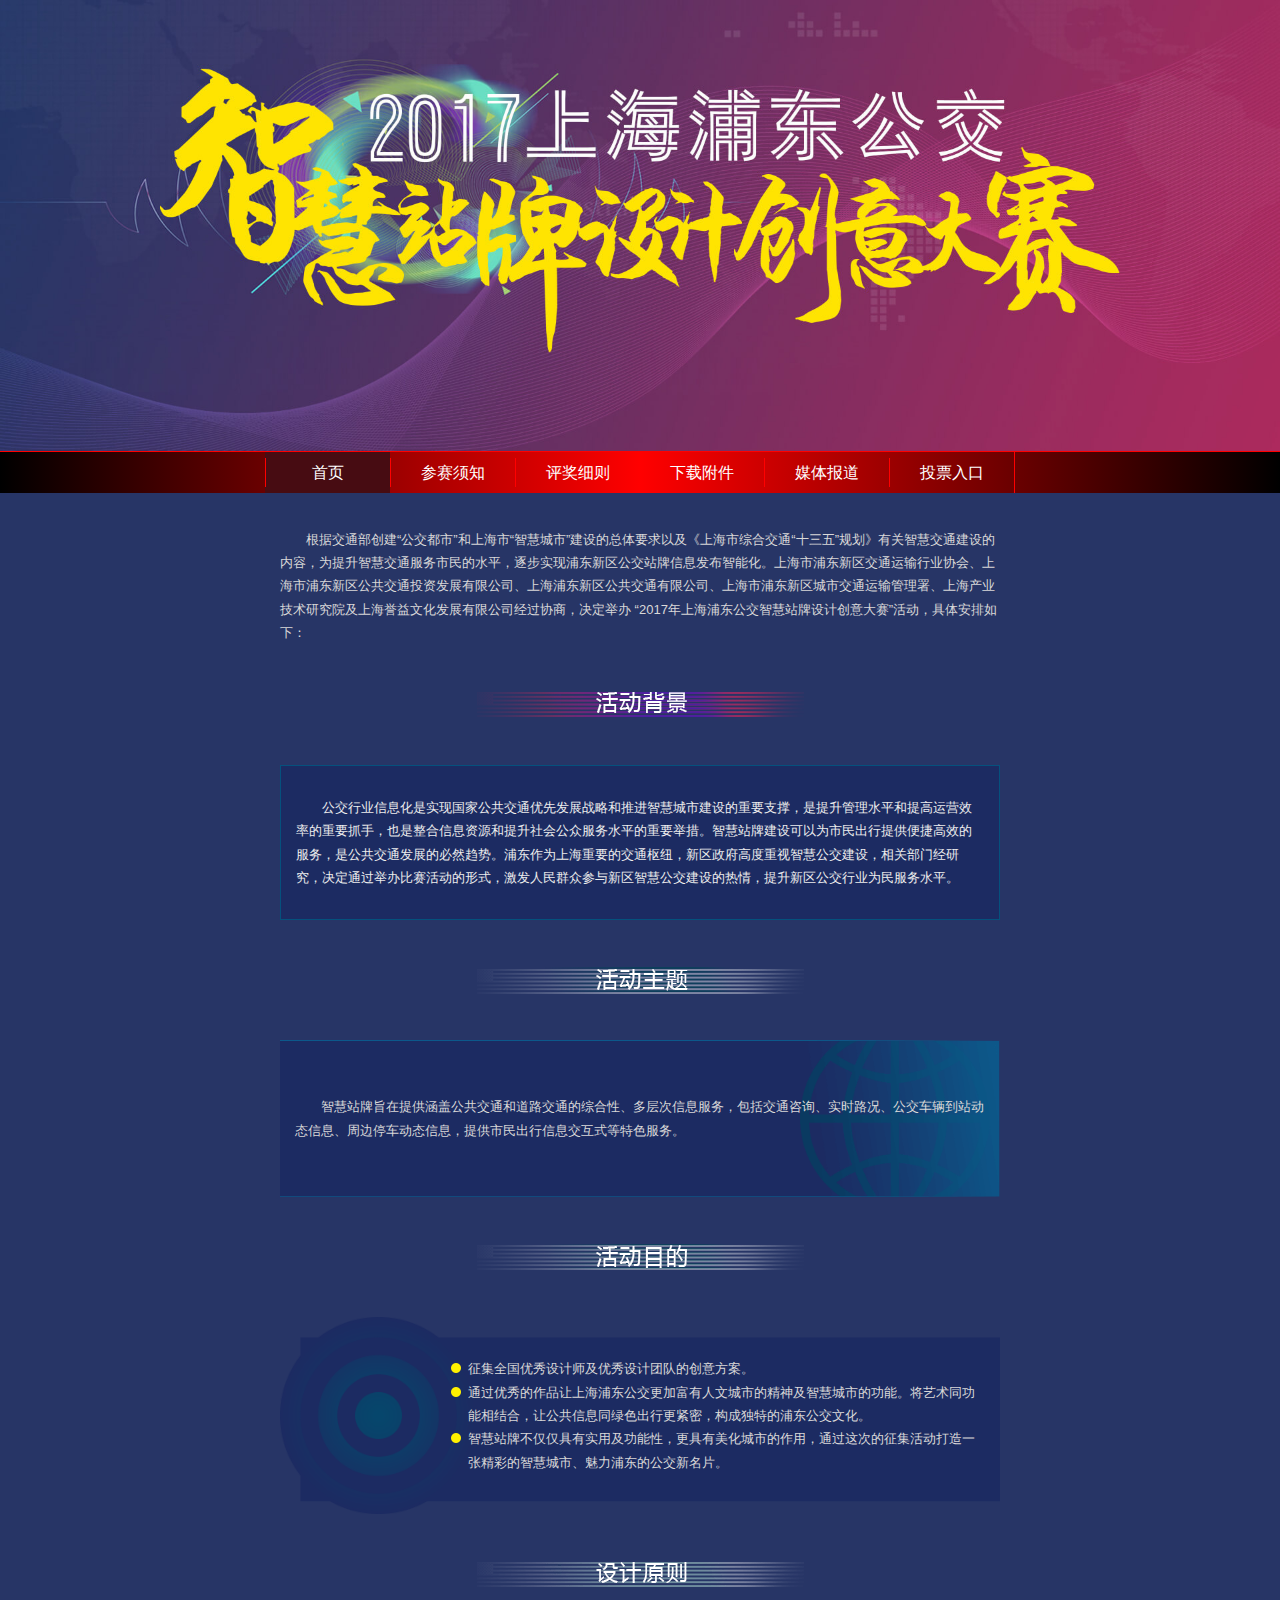
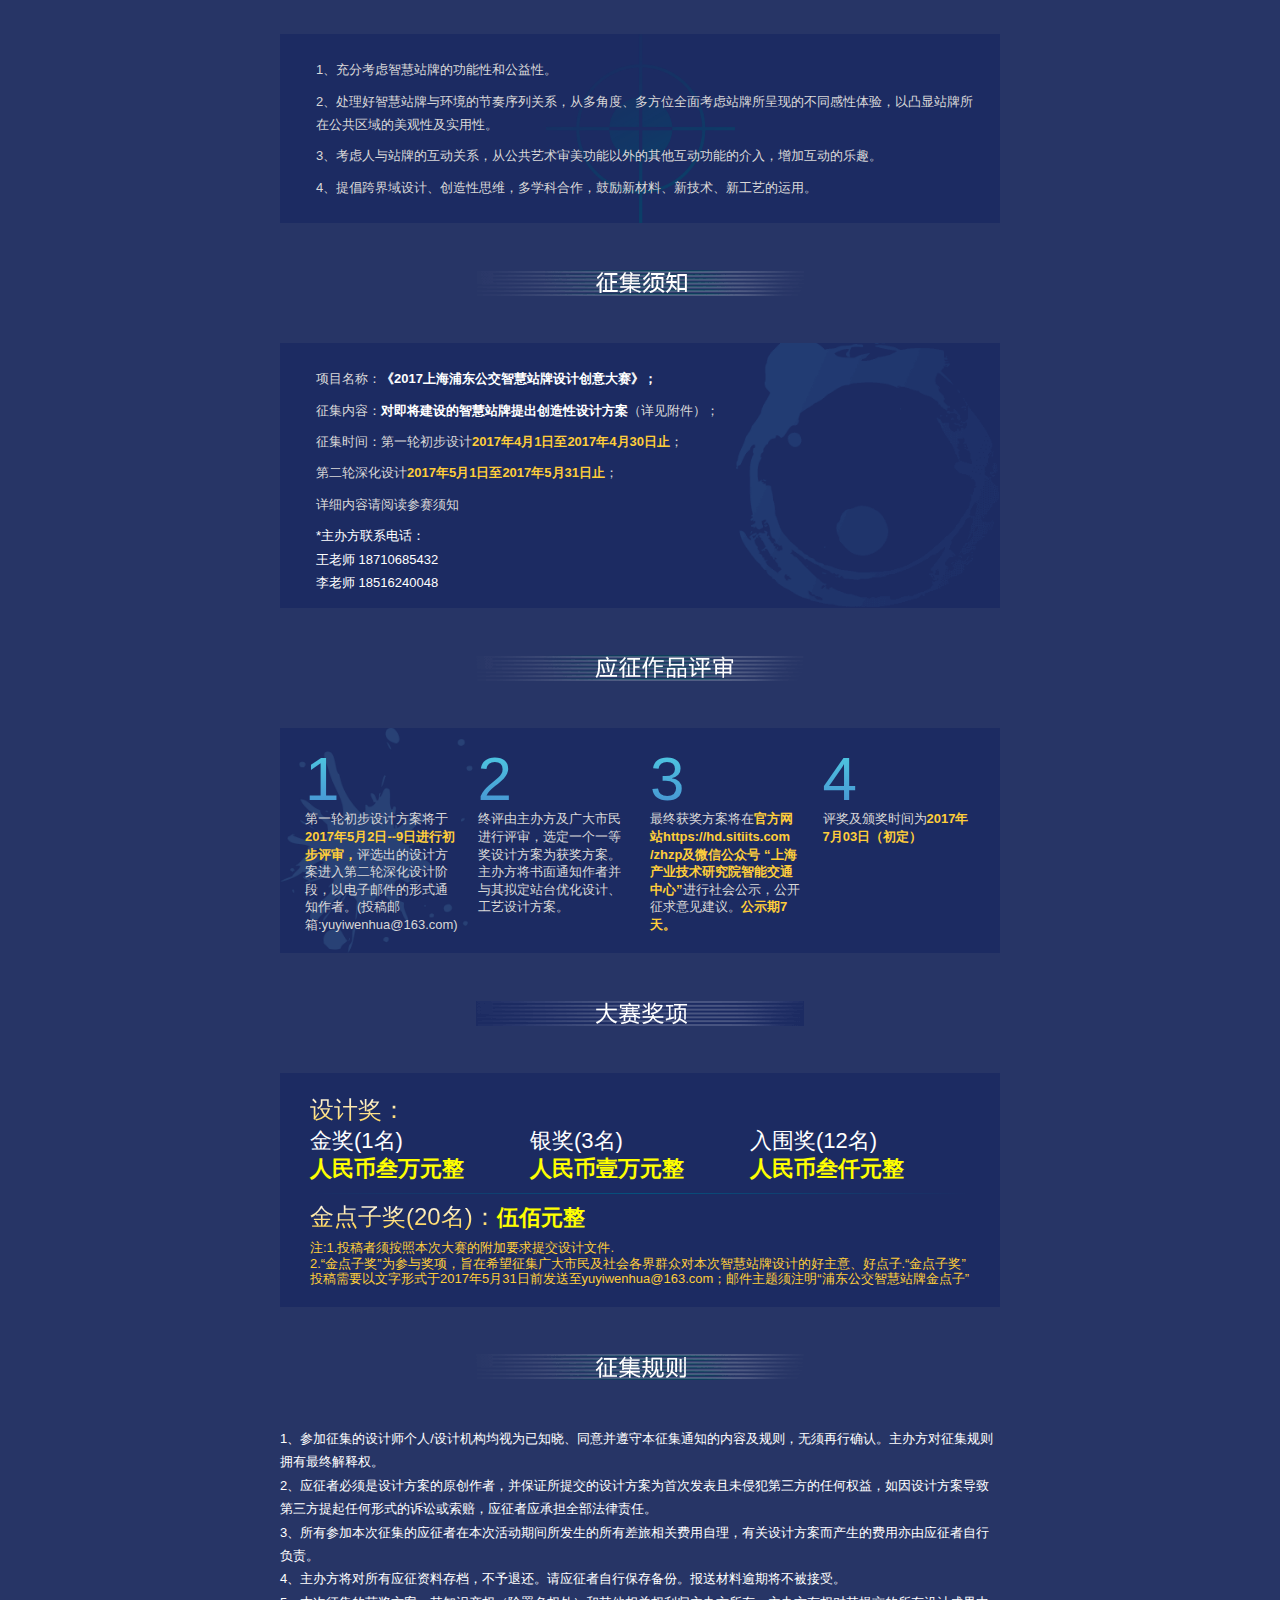
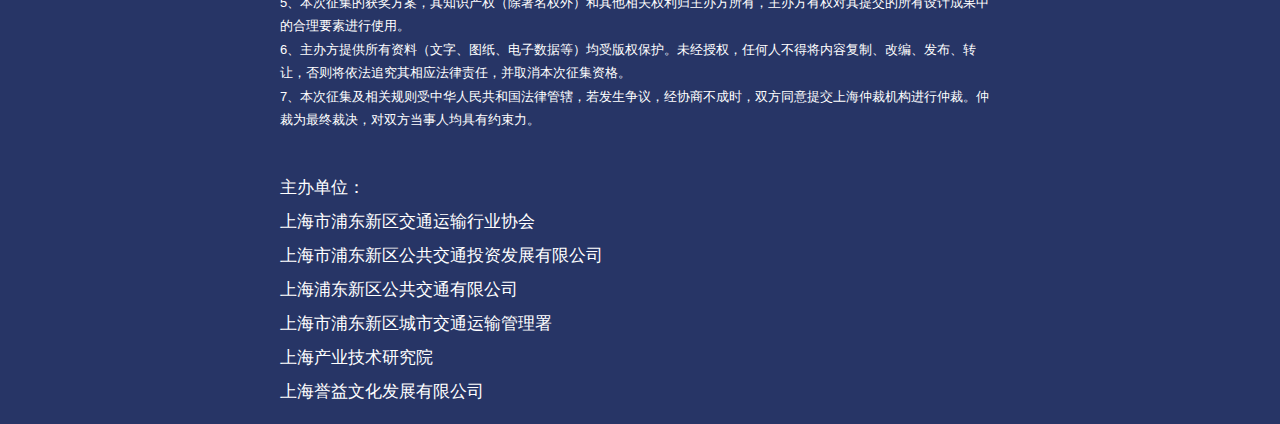
<file: index.html>
﻿<!DOCTYPE html>
<html lang="en">
<head>
	<meta charset="UTF-8">
	<meta http-equiv="X-UA-Compatible" content="IE=edge,chrome=1">
	<meta name="renderer" content="webkit">
	<meta name="viewport" content="width=device-width,initial-scale=1.0, maximum-scale=1.0,user-scalable=no" />
	<meta name="HandheldFriendly" content="true">
	<meta name="apple-mobile-web-app-capable" content="yes" />
	<meta name="apple-mobile-web-app-status-bar-style" content="black" />
	<meta name="screen-orientation" content="portrait">
	<meta name="x5-orientation" content="portrait">
	<meta name="format-detection" content="telephone=no" />
	<meta name="msapplication-tap-highlight" content="no">
	<title>智慧站牌设计创意大赛</title>
	<link rel="stylesheet" href="css/index.css">
</head>
<body>
	<div class="banner">
		<picture>
			<source srcset="img/phone-bg.jpg" media="(max-width: 768px)">
   		<source srcset="img/pc-bg.jpg" media="(min-width: 769px)">
			<img srcset="img/pc-bg.jpg" alt="" width="100%">
		</picture>
		<img src="img/phone-bg2.jpg" alt="" width="100%" style="display:none">
		<!-- <button class="media-btn" onclick="window.open('http://sitiits.v.vote8.cn/');">投票入口</button> -->
		<div class="company">
			<div class="content">
				<div>主办单位：</div>
				<div>上海市浦东新区交通运输行业协会&nbsp;&nbsp;&nbsp;&nbsp;&nbsp;&nbsp;&nbsp;&nbsp;&nbsp;&nbsp;&nbsp;</div> 
				<div>上海市浦东新区公共交通投资发展有限公司</div>    
				<div>上海浦东新区公共交通有限公司 </div>
				<div>上海市浦东新区城市交通运输管理署&nbsp;&nbsp;&nbsp;&nbsp;&nbsp;&nbsp;&nbsp;</div>
				<div>上海产业技术研究院</div>
				<div>上海誉益文化发展有限公司</div>
			</div>
		</div>
	</div>
	<div class="container">
		<div class="pc-menu">
			<div class="menu-inner">
				<div class="menu-item active"><a href="#" index="0">首页</a></div>
				<div class="menu-item"><a href="#" index="1">参赛须知</a></div>
				<div class="menu-item"><a href="#" index="2">评奖细则</a></div>
				<div class="menu-item"><a href="#" index="3">下载附件</a></div>
				<div class="menu-item"><a href="media.html" index="4" target="_blank">媒体报道</a></div>
				<div class="menu-item"><a href="#" class="last" index="5">投票入口</a></div>
			</div>
		</div>
		<div class="main-content">
			<div class="home">
				<div class="pc-introduction">
					根据交通部创建“公交都市”和上海市“智慧城市”建设的总体要求以及《上海市综合交通“十三五”规划》有关智慧交通建设的内容，为提升智慧交通服务市民的水平，逐步实现浦东新区公交站牌信息发布智能化。上海市浦东新区交通运输行业协会、上海市浦东新区公共交通投资发展有限公司、上海浦东新区公共交通有限公司、上海市浦东新区城市交通运输管理署、上海产业技术研究院及上海誉益文化发展有限公司经过协商，决定举办 “2017年上海浦东公交智慧站牌设计创意大赛”活动，具体安排如下：
				</div>
				<div class="activity-bg-title"></div>
				<div class="activity-bg">
					公交行业信息化是实现国家公共交通优先发展战略和推进智慧城市建设的重要支撑，是提升管理水平和提高运营效率的重要抓手，也是整合信息资源和提升社会公众服务水平的重要举措。智慧站牌建设可以为市民出行提供便捷高效的服务，是公共交通发展的必然趋势。浦东作为上海重要的交通枢纽，新区政府高度重视智慧公交建设，相关部门经研究，决定通过举办比赛活动的形式，激发人民群众参与新区智慧公交建设的热情，提升新区公交行业为民服务水平。
				</div>
				<div class="activity-theme-title"></div>
				<div class="activity-theme">
					智慧站牌旨在提供涵盖公共交通和道路交通的综合性、多层次信息服务，包括交通咨询、实时路况、公交车辆到站动态信息、周边停车动态信息，提供市民出行信息交互式等特色服务。
				</div>
				<div class="activity-point-title"></div>
				<div class="activity-point">
					<ul>
						<li>征集全国优秀设计师及优秀设计团队的创意方案。</li>
						<li>通过优秀的作品让上海浦东公交更加富有人文城市的精神及智慧城市的功能。将艺术同功能相结合，让公共信息同绿色出行更紧密，构成独特的浦东公交文化。</li>
						<li>智慧站牌不仅仅具有实用及功能性，更具有美化城市的作用，通过这次的征集活动打造一张精彩的智慧城市、魅力浦东的公交新名片。</li>
					</ul>
				</div>
				<div class="design-rule-title"></div>
				<div class="design-rule">
					<ul>
						<li>1、充分考虑智慧站牌的功能性和公益性。</li>
						<li>2、处理好智慧站牌与环境的节奏序列关系，从多角度、多方位全面考虑站牌所呈现的不同感性体验，以凸显站牌所在公共区域的美观性及实用性。</li>
						<li>3、考虑人与站牌的互动关系，从公共艺术审美功能以外的其他互动功能的介入，增加互动的乐趣。</li>
						<li>4、提倡跨界域设计、创造性思维，多学科合作，鼓励新材料、新技术、新工艺的运用。</li>
					</ul>
				</div>
				<div class="collect-info-title"></div>
				<div class="collect-info">
					<ul>
						<li>项目名称：<span class="project">《2017上海浦东公交智慧站牌设计创意大赛》；</span></li>
						<li>征集内容：<span class="project">对即将建设的智慧站牌提出创造性设计方案</span>（详见附件）；</li>
						<li>征集时间：第一轮初步设计<span class="time">2017年4月1日至2017年4月30日止</span>；</li>
						<li>第二轮深化设计<span class="time">2017年5月1日至2017年5月31日止</span>；</li>
						<li>详细内容请阅读参赛须知</li>
						<li>
							<span class="phone">*主办方联系电话：<br/>王老师 18710685432&nbsp;&nbsp;&nbsp;</span>
							<br/>
							<span class="phone">李老师 18516240048</span>
						</li>
					</ul>
				</div>
				<div class="review-title"></div>
				<div class="review">
					<div class="review-item">
						<div class="title">1</div>
						<div class="text">第一轮初步设计方案将于<span class="time">2017年5月2日--9日进行初步评审，</span>评选出的设计方案进入第二轮深化设计阶段，以电子邮件的形式通知作者。(投稿邮箱:yuyiwenhua@163.com)
						</div>
					</div>
					<div class="review-item">
						<div class="title">2</div>
						<div class="text">终评由主办方及广大市民进行评审，选定一个一等奖设计方案为获奖方案。主办方将书面通知作者并与其拟定站台优化设计、工艺设计方案。
						</div>
					</div>
					<div class="review-item">
						<div class="title">3</div>
						<div class="text">
							最终获奖方案将在<span class="time">官方网站https://hd.sitiits.com<br/>/zhzp及微信公众号 “上海产业技术研究院智能交通中心”</span>进行社会公示，公开征求意见建议。<span class="time">公示期7天。</span>
						</div>
					</div>
					<div class="review-item">
						<div class="title">4</div>
						<div class="text">评奖及颁奖时间为<span class="time">2017年7月03日（初定）</span></div>
					</div>
				</div>
				<div class="prize-title"></div>
				<div class="prize">
					<div class="title bold">设计奖：</div>
					<div class="prize-detail">
						<div class="prize-detail-item">
							<div class="name">金奖(1名)</div>
							<div class="money">人民币叁万元整</div>
						</div>
						<div class="prize-detail-item">
							<div class="name">银奖(3名)</div>
							<div class="money">人民币壹万元整</div>
						</div>
						<div class="prize-detail-item">
							<div class="name">入围奖(12名)</div>
							<div class="money">人民币叁仟元整</div>
						</div>
					</div>
					<div class="sperate"></div>
					<div><span class="title">金点子奖(20名)：</span><span class="money">伍佰元整</span></div>
					<div class="remark">
						注:1.投稿者须按照本次大赛的附加要求提交设计文件.<br>2.“金点子奖”为参与奖项，旨在希望征集广大市民及社会各界群众对本次智慧站牌设计的好主意、好点子.“金点子奖”投稿需要以文字形式于2017年5月31日前发送至yuyiwenhua@163.com；邮件主题须注明“浦东公交智慧站牌金点子”
					</div>
				</div>
				<div class="collect-rule-title"></div>
				<div class="collect-rule">
					<ul>
						<li>1、参加征集的设计师个人/设计机构均视为已知晓、同意并遵守本征集通知的内容及规则，无须再行确认。主办方对征集规则拥有最终解释权。</li>
						<li>2、应征者必须是设计方案的原创作者，并保证所提交的设计方案为首次发表且未侵犯第三方的任何权益，如因设计方案导致第三方提起任何形式的诉讼或索赔，应征者应承担全部法律责任。</li>
						<li>3、所有参加本次征集的应征者在本次活动期间所发生的所有差旅相关费用自理，有关设计方案而产生的费用亦由应征者自行负责。</li>
						<li>4、主办方将对所有应征资料存档，不予退还。请应征者自行保存备份。报送材料逾期将不被接受。</li>
						<li>5、本次征集的获奖方案，其知识产权（除署名权外）和其他相关权利归主办方所有，主办方有权对其提交的所有设计成果中的合理要素进行使用。</li>
						<li>6、主办方提供所有资料（文字、图纸、电子数据等）均受版权保护。未经授权，任何人不得将内容复制、改编、发布、转让，否则将依法追究其相应法律责任，并取消本次征集资格。</li>
						<li>7、本次征集及相关规则受中华人民共和国法律管辖，若发生争议，经协商不成时，双方同意提交上海仲裁机构进行仲裁。仲裁为最终裁决，对双方当事人均具有约束力。</li>
					</ul>
				</div>
				<div class="company">
					<div>主办单位：</div>
					<div>上海市浦东新区交通运输行业协会 </div>  
					<div>上海市浦东新区公共交通投资发展有限公司</div>   
					<div>上海浦东新区公共交通有限公司</div>
					<div>上海市浦东新区城市交通运输管理署</div>
					<div>上海产业技术研究院</div>
					<div>上海誉益文化发展有限公司</div>
				</div>
			</div>
			<div class="showKonw" style="display:none">
				<div class="show-know-title"></div>
				<div class="show-know">
					<dl>
					  <dt>项目名称：</dt>
					  <dd>《2017上海浦东公交智慧站牌设计创意大赛》</dd>
					  <dt>征集内容：</dt>
					  <dd>对即将建设的智慧化信息站牌提出创造性设计方案（详见附件）；</dd>
					  <dt>征集时间：</dt>
					  <dd>
					  	<ul class="collect-time">
					  		<li><span class="circle"></span>第一轮初步设计2017年4月1日至2017年4月30日止；</li>
					  		<li><span class="circle"></span>第二轮深化设计2017年5月1日至2017年5月31日止；</li>
					  	</ul>
					  	<div class="remark">*征集文件答疑：对征集文件有任何疑问，请于2017年3月29日上午12:00前必须以电子邮件形式将所有问题发送至yuyiwenhua@163.com；补充文件发出时间：2017年4月5日下午17:00前；</div>
				  	</dd>
				  	<dt>联系人及电话：</dt>
					  <dd>王老师 18710685432</dd>
					  <dd>李老师 18516240048</dd>
				  	<dt>成果提交：</dt>
					  <dd>
					  应征者应在2017 年4月30日前将设计成果电子文件通过电子邮件发送至yuyiwenhua@163.com；每位应征者需对双面式的站牌进行设计创作，应征者应提交不少于两个设计方案；设计方案成果包括设计说明（设计理念、体量、材质、造价等）；设计图纸（平面图、立面图、多方位日景及夜景效果图）；应征者亦可制作3D动画视频短片及其他有助于说明设计意图的图纸等；文件格式：所有设计效果图比例自定，均以JPG、PNG、TIF图片格式单独递交，图片分辨率为 300dpi，大小不小于3MB。所有文字资料均以word格式递交。
					  	<!-- <ul>
					  		<li>1、应征者应在2017 年4月30日前将设计成果电子文件通过电子邮件发送至yuyiwenhua@163.com；每位应征者需对双面式的站牌进行设计创作，应征者应提交不少于两个设计方案；</li>
					  		<li>2、设计方案成果包括设计说明（设计理念、体量、材质、造价等）；设计图纸（平面图、立面图、多方位日景及夜景效果图）；应征者亦可制作3D动画视频短片及其他有助于说明设计意图的图纸等。</li>
					  		<li>3、文件格式：所有设计效果图比例自定，均以JPG、PNG、TIF图片格式单独递交，图片分辨率为 300dpi，大小不小于3MB。所有文字资料均以word格式递交。</li>
					  		<li>4、金点子奖为市民大众参与奖项，“金点子奖”希望征集广大市民及社会各界群众对上海浦东智慧站牌的好主意、好点子，让出行更便捷，使公共交通更加人性化。“金点子”投稿需要以文字形式于2017年5月31日前发送至yuyiwenhua@163.com；邮件主题须注明“浦东公交金点子”</li>
					  		<li>5、应征邮件主题须注明“浦东智慧站牌+应征者姓名（公司名称）”。所有文件以实际收到时间为准，逾期将被视为自动弃权，并不得参与本次征集活动的后续评审活动。</li>
					  		<li>6、本次智慧站牌设计方案征集的工作语言为中文，所有应征文件的文字内容须采用中文或中英文对照形式，如中文与英文文本有不一致之处，以中文为准</li>
					  		<li>7、应征文件除必须填写的《作品信息登记表》内容外，均不得注明应征者姓名/名称、与应征者姓名/名称相关的标记，否则将被视为自动弃权。</li>
					  	</ul> -->
					  </dd>
					  <dt>金点子奖：</dt>
					  <dd>金点子奖”为市民大众参与奖项，“金点子奖”希望征集广大市民及社会各界群众对上海浦东智慧站牌的好主意、好点子，让出行更便捷，使公共交通更加人性化。“金点子投稿需要以文字形式于2017年5月31日前发送至yuyiwenhua@163.com；邮件主题须注明“浦东公交金点子。</dd>
					  <dt>应征邮件须知</dt>
					  <dd>主题须注明“浦东智慧站牌+应征者姓名（公司名称）”。所有文件以实际收到时间为准，逾期将被视为自动弃权，并不得参与本次征集活动的后续评审活动；本次智慧站牌设计方案征集的工作语言为中文，所有应征文件的文字内容须采用中文或中英文对照形式，如中文与英文文本有不一致之处，以中文为准；应征文件除必须填写的《作品信息登记表》内容外，均不得注明应征者姓名/名称、与应征者姓名/名称相关的标记，否则将被视为自动弃权。</dd>
					</dl>
				</div>
			</div>
			<div class="judgeRule" style="display:none">
				<div class="judge-rule-title"></div>
				<div class="judge-rule">
					<p>按照《2017上海浦东公交智慧站牌设计征集大赛》征稿启事中的安排，大赛设立“最佳设计奖”和“金点子奖”。“最佳设计奖”分别设立金奖、银奖和入围奖三个等级。“金点子奖”只设立一个奖项。具体组别、奖项名额、奖金如下：</p>
					<div class="prize">
						<div class="title bold">设计奖：</div>
						<div class="prize-detail">
							<div class="prize-detail-item">
								<div class="name">金奖(1名)</div>
								<div class="money">人民币叁万元整</div>
							</div>
							<div class="prize-detail-item">
								<div class="name">银奖(3名)</div>
								<div class="money">人民币壹万元整</div>
							</div>
							<div class="prize-detail-item">
								<div class="name">入围奖(12名)</div>
								<div class="money">人民币叁仟元整</div>
							</div>
						</div>
						<div class="sperate"></div>
						<div><span class="title">金点子奖(20名)：</span><span class="money">伍佰元整</span></div>
					</div>
					<p style="text-indent: 0">大赛评选过程分为初评和终评两个阶段，评分细则如下：</p>
					<dl>
						<dt>初评</dt>
						<dd>按照作品设计要求进行初步筛选，筛选出符合设计要求和投稿要求的作品进行初评。<br>
						评选方法：大赛聘请社会各界相关方面的专家组成评审组，通过投票完成初评。每名专家分别对作品投票数为：30票。作品按照得票数从高到低进行排序取前16名，入围进入终评阶段。入围作品至少获得入围奖。</dd>
						<dt>终评</dt>
						<dd>针对设计入围作品，采取大众投票和专家评比的综合评分方式进行终评。作品满分为100分，大众投票和专家评比各占50分。</dd>
						<dt>大众投票</dt>
						<dd>大众投票通过https://hd.sitiits.com/zhzp、微信公众号“上海产业技术研究院智能交通中心”进行。投票平台对入围作品的展示位置进行随机轮换并实时显示得票数。投票者在作品中最多投5票。投票结束后，计分。计分方法为：每个作品的大众投票得分=每个作品的得票比率×满分50分。其中，每个作品的得票比率=该作品的得票数/所在组别得票最高作品的票数（0≤得票比率≤1）。</dd>
						<dd>投票起止时间：2017年6月1日--6月25日</dd>
						<dt>专家评分</dt>
						<dd>大赛聘请社会各界相关方面的专家组成评审组，进行专家评比。参与终评的专家对每个入围作品打分，满分为50分。每个作品的专家评比得分为：去掉一个最高分和一个最低分后，其余专家给出分数的平均值。</dd>
						<dt>综合得分</dt>
						<dd>每个作品的综合得分=大众投票得分+专家评比得分。</dd>
						<dt>评奖</dt>
						<dd>按照得票数量进行评奖。在入围作品中按照综合得分从高到低排序进行评奖。由评审组按照作品水平，根据得分次序，确认获得金奖作品。其余作品依次获得银奖和入围奖。当作品中的前三名水平一般时，将出现金奖全部或部分空缺和入围奖数量增加的情况。
在终评阶段，遇有作品综合得分相同且超出评奖名额的情况，由专家进行再次评比，直至分出名次。</dd>
					</dl>
				</div>
			</div>
			<div class="download" style="display:none">
				<div class="download-title"></div>
				<div class="download-file">
					<dl>
					  <dt>附件内容：</dt>
					  <dd>
					  	<ul class="collect-time">
					  		<li><span class="circle"></span>项目基本情况</li>
					  		<li><span class="circle"></span>站点分布图</li>
					  		<li><span class="circle"></span>站点周边环境资料</li>
					  		<li><span class="circle"></span>站牌技术参数及要求</li>
					  		<li><span class="circle"></span>现有方案及实物站牌说明（应征者不得同现有方案及实物站牌有雷同）</li>
							<li><span class="circle"></span>电子版投稿格式</li>
							<li><span class="circle"></span>上海浦东公交智慧站牌设计大赛报名表</li>
					  	</ul>
				  	</dd>
			  	</dl>
					<div class="sperate"></div>
					<div class="btn-wrapper">
						<button type="button" class="download-btn" onclick="downfile()">点击下载</button>
					</div>
				</div>
			</div>
			<div class="vote" style="display:none">
				<div class="vote-content">
					投票入口暂未开放，开放时间：2017年6月1日~2017年6月25日
				</div>
			</div>
		</div>
		<div class="phone-menu">
			<div class="menu-wrapper">
				<div class="menu-item active" index="0">
					<img src="img/menu-icon5.png" alt="" height="26px">
					<div>首页</div>
				</div>
				<div class="menu-item" index="1">
					<img src="img/menu-icon2.png" alt="" height="26px">
					<div>参赛须知</div>
				</div>
				<div class="menu-item" index="5">
					<img src="img/media.png" alt="" height="26px">
					<div>媒体报道</div>
				</div>
				<div class="menu-item" index="6">
					<img src="img/menu-icon4.png" alt="" height="26px">
					<div>投票入口</div>
				</div>
				<div class="menu-item" index="4">
					<img src="img/other.png" alt="" height="26px">
					<div>更多</div>
					<div class="media-menu-wrapper">
						<div class="media-menu" style="display:none;">
							<div class="media-item" index="2">
								<img src="img/menu-icon1.png" alt="" height="26px">
								<div>评奖细则</div>
							</div>
							<div class="media-item" index="3">
								<img src="img/menu-icon3.png" alt="" height="26px">
								<div>下载附件</div>
							</div>
						</div>
					</div>
				</div>
			</div>
		</div>
	</div>
	<script src="js/jquery.min.js"></script>
	<script src="js/zhzp.js"></script>
	<script>
		$(function(){
			$(".pc-menu .menu-item a").click(function(e){
				e.preventDefault();
				var index = $(this).attr("index");
				if(index!=="4"&&index!=="5"){
					$(".pc-menu .menu-item").removeClass("active");
					$(this).parent().addClass('active');
					$(".main-content").children().hide();
					$(".main-content").children().eq(index).show();
				}else if(index=="5"){
					window.open("http://sitiits.v.vote8.cn/");
					//$(".main-content").children().hide();
					//$(".main-content").children().eq(4).show();
				}else{
					window.open("media.html");
				}
			});
			$(".phone-menu .menu-item").click(function(e){
				e.preventDefault();
				var index = $(this).attr("index");
				$(".media-menu .media-item").removeClass("active");
				if(index!=="0"){
					$(".banner img:eq(1)").show();
					$(".banner picture").hide();
					$(".banner .company").hide();
				}else if(index!="5"&&index!="6"){
					$(".banner img:eq(1)").hide();
					$(".banner picture").show();
					$(".banner .company").show();
				}
				if(index==="5"){
					window.open("media.html");
				}else if(index==="6"){
					window.open("http://sitiits.v.vote8.cn/");
				}
				if(index!=="4"&&index!=="5"&&index!=="6"){
					$(".phone-menu .menu-item").removeClass("active");
					$(this).addClass('active');
					$(".main-content").children().hide();
					$(".main-content").children().eq(index).show();
				}else if(index=="4"){
					$(".media-menu").toggle();
				}
			});
			$(".media-item").click(function(e){
				e.preventDefault();
				var index = $(this).attr("index");
				$(".phone-menu .menu-item").removeClass("active");
				$(this).addClass('active');
				$(".main-content").children().hide();
				$(".main-content").children().eq(index).show();
			})
		});
	</script>
</body>
</html>
</file>
<file: css/index.css>
@charset "UTF-8";
* {
  margin: 0;
  padding: 0;
  box-sizing: border-box; }

html, body {
  height: 100%;
  width: 100%;
  margin: 0;
  background: #273566;
  font-family: "Arial","Microsoft YaHei","黑体","宋体",sans-serif; }

html {
  font-size: 625%; }

/*help style*/
/*水平居中*/
.container .pc-menu .menu-inner, .container .main-content {
  margin: 0 auto; }

/*水平渐变*/
.container .pc-menu {
  background: -webkit-linear-gradient(right, black, red, black);
  /* Safari 5.1 - 6.0 */
  background: -o-linear-gradient(right, black, red, black);
  /* Opera 11.1 - 12.0 */
  background: -moz-linear-gradient(right, black, red, black);
  /* Firefox 3.6 - 15 */
  background: linear-gradient(right, black, red, black);
  /* 标准的语法（必须放在最后） */ }

/*文字渐变*/
/*屏幕适配*/
/*flex布局*/
@media only screen and (min-width: 320px) {
  .main-content {
    width: 320px; } }
@media only screen and (min-width: 375px) {
  .main-content {
    width: 375px; } }
@media only screen and (min-width: 480px) {
  .main-content {
    width: 480px; } }
@media only screen and (min-width: 414px) {
  .main-content {
    width: 414px; } }
@media only screen and (min-width: 750px) {
  .main-content {
    width: 750px; } }
.banner {
  position: relative;
  font-size: 0;
  width: 100%; }
  .banner .media-btn {
    position: absolute;
    border: none;
    color: #fff;
    background: url("../img/btn-bg.png") top center no-repeat;
    background-size: 100%;
    font-family: '微软雅黑';
    outline: none;
    cursor: pointer; }
  @media only screen and (max-width: 768px) {
    .banner .company {
      width: 100%;
      position: absolute;
      bottom: -50px;
      padding: 0 5%; }
      .banner .company .content {
        color: #fff;
        padding: 10px;
        font-size: 0.11rem;
        background: url("../img/company.png") top left no-repeat;
        background-size: cover; }
        .banner .company .content div {
          line-height: 1.5; }
    .banner .media-btn {
      bottom: 110px;
      left: 25%;
      font-size: 0.15rem;
      line-height: 15px;
      font-weight: bold;
      letter-spacing: 0.02rem;
      width: 50%;
      height: 8.8%; } }
  @media only screen and (min-width: 769px) {
    .banner .company {
      dispaly: none; }
    .banner .media-btn {
      bottom: 30px;
      left: 40%;
      font-size: 0.3rem;
      line-height: 30px;
      font-weight: bold;
      letter-spacing: 0.02rem;
      width: 22%;
      height: 13.5%; } }

.container {
  position: relative;
  width: 100%; }
  .container .pc-menu {
    height: 42px;
    border-top: 1px solid red; }
    .container .pc-menu .menu-inner {
      height: 100%;
      width: 750px;
      line-height: 30px;
      font-size: 0.16rem;
      display: -webkit-box;
      display: -webkit-flex;
      display: -moz-flex;
      display: -ms-flexbox;
      display: flex; }
      .container .pc-menu .menu-inner .menu-item {
        -webkit-box-flex: 1;
        -webkit-flex: 1;
        -moz-box-flex: 1;
        -moz-flex: 1;
        -ms-flex: 1;
        flex: 1;
        padding: 6px 0;
        cursor: pointer; }
        .container .pc-menu .menu-inner .menu-item a {
          display: block;
          width: 100%;
          height: 100%;
          text-align: center;
          color: #fff;
          text-decoration: none;
          border-left: 1px solid red; }
        .container .pc-menu .menu-inner .menu-item:last-child {
          border-right: 1px solid red; }
      .container .pc-menu .menu-inner .active {
        background: #470c12; }
  .container .phone-menu {
    display: none;
    position: fixed;
    bottom: 0;
    left: 0;
    width: 100%;
    height: 60px;
    background-color: #cb0c0a; }
    .container .phone-menu .menu-wrapper {
      position: relative;
      width: 100%;
      height: 100%;
      display: -webkit-box;
      display: -webkit-flex;
      display: -moz-flex;
      display: -ms-flexbox;
      display: flex;
      -webkit-box-direction: normal;
      -webkit-box-orient: horizontal;
      -webkit-flex-direction: row;
      -moz-flex-direction: row;
      -ms-flex-direction: row;
      flex-direction: row; }
      .container .phone-menu .menu-wrapper .menu-item {
        -webkit-box-flex: 1;
        -webkit-flex: 1;
        -moz-box-flex: 1;
        -moz-flex: 1;
        -ms-flex: 1;
        flex: 1;
        text-align: center;
        padding: 12px 0 7px 0;
        color: #fff;
        height: 100%;
        line-height: 1;
        font-size: 0.11rem; }
        .container .phone-menu .menu-wrapper .menu-item div {
          margin-top: 5px; }
      .container .phone-menu .menu-wrapper .media-menu-wrapper {
        position: absolute;
        height: 140px;
        right: 0;
        bottom: 64px;
        width: 20%; }
        .container .phone-menu .menu-wrapper .media-menu-wrapper .media-menu {
          height: 100%;
          width: 100%;
          background-color: #cb0c0a; }
          .container .phone-menu .menu-wrapper .media-menu-wrapper .media-menu .media-item {
            margin-top: 0 !important;
            height: 50%;
            width: 100%;
            position: relative;
            text-align: center;
            padding: 12px 0 7px 0;
            color: #fff;
            line-height: 1;
            font-size: 0.11rem; }
            .container .phone-menu .menu-wrapper .media-menu-wrapper .media-menu .media-item div {
              margin-top: 5px; }
      .container .phone-menu .menu-wrapper .active {
        background-color: #930005; }
  @media only screen and (max-width: 768px) {
    .container .pc-menu {
      display: none; }
    .container .phone-menu {
      display: block; } }
  .container .main-content {
    padding: 15px;
    overflow-x: hidden; }
    @media only screen and (max-width: 768px) {
      .container .main-content {
        padding: 70px 8px 15px 8px;
        margin-bottom: 90px;
        margin-top: -70px; } }
    .container .main-content .time, .container .main-content .home .collect-info ul li .time, .container .main-content .home .review .review-item .text .time {
      font-weight: bold;
      color: #ffce3a; }
    .container .main-content .remark, .container .main-content .prize .remark, .container .main-content .judgeRule .judge-rule .prize .remark {
      color: #ffce3a;
      line-height: 1.2; }
    .container .main-content .prize .sperate, .container .main-content .judgeRule .judge-rule .prize .sperate, .container .main-content .download .download-file .sperate {
      height: 1px;
      width: 100%;
      background: -webkit-linear-gradient(left, transparent, #05517d, transparent);
      /* Safari 5.1 - 6.0 */
      background: -o-linear-gradient(left, transparent, #05517d, transparent);
      /* Opera 11.1 - 12.0 */
      background: -moz-linear-gradient(left, transparent, #05517d, transparent);
      /* Firefox 3.6 - 15 */
      background: linear-gradient(left, transparent, #05517d, transparent);
      /* 标准的语法（必须放在最后） */ }
      .container .main-content .prize .sperate + div, .container .main-content .judgeRule .judge-rule .prize .sperate + div, .container .main-content .download .download-file .sperate + div {
        padding: 6px 0; }
        @media only screen and (max-width: 768px) {
          .container .main-content .prize .sperate + div, .container .main-content .judgeRule .judge-rule .prize .sperate + div, .container .main-content .download .download-file .sperate + div {
            font-size: 0.18rem;
            line-height: 0.24rem;
            min-width: 120px;
            padding-right: 2px; } }
        @media only screen and (min-width: 769px) {
          .container .main-content .prize .sperate + div, .container .main-content .judgeRule .judge-rule .prize .sperate + div, .container .main-content .download .download-file .sperate + div {
            font-size: 0.22rem;
            line-height: 0.28rem; } }
    .container .main-content .prize, .container .main-content .home .prize, .container .main-content .judgeRule .judge-rule .prize {
      margin: 20px 0;
      color: #d9d8d8;
      text-indent: 0.26rem;
      font-size: 0.13rem;
      line-height: 0.234rem;
      padding: 20px 10px;
      text-indent: 0;
      background-color: #1c2b62; }
      @media only screen and (min-width: 769px) {
        .container .main-content .prize, .container .main-content .home .prize, .container .main-content .judgeRule .judge-rule .prize {
          padding: 20px 30px; } }
      @media only screen and (max-width: 768px) {
        .container .main-content .prize, .container .main-content .home .prize, .container .main-content .judgeRule .judge-rule .prize {
          border: 1px solid #05517d; } }
      .container .main-content .prize .title, .container .main-content .judgeRule .judge-rule .prize .title {
        font-size: 0.24rem;
        line-height: 0.34rem;
        background: -webkit-linear-gradient(top, #fffcf4, #ffd147);
        background: -o-linear-gradient(top, #fffcf4, #ffd147);
        /* Opera 11.1 - 12.0 */
        background: -moz-linear-gradient(top, #fffcf4, #ffd147);
        /* Firefox 3.6 - 15 */
        background: linear-gradient(top, #fffcf4, #ffd147);
        /* 标准的语法（必须放在最后） */
        -webkit-background-clip: text;
        -webkit-text-fill-color: transparent; }
      .container .main-content .prize .money, .container .main-content .judgeRule .judge-rule .prize .money {
        font-weight: bold;
        color: #ffff00; }
      .container .main-content .prize .prize-detail, .container .main-content .judgeRule .judge-rule .prize .prize-detail {
        display: -webkit-box;
        display: -webkit-flex;
        display: -moz-flex;
        display: -ms-flexbox;
        display: flex;
        -webkit-flex-wrap: wrap;
        -moz-flex-wrap: wrap;
        -ms-flex-wrap: wrap;
        -o-flex-wrap: wrap;
        flex-wrap: wrap; }
        .container .main-content .prize .prize-detail .prize-detail-item {
          -webkit-box-flex: 1;
          -webkit-flex: 1;
          -moz-box-flex: 1;
          -moz-flex: 1;
          -ms-flex: 1;
          flex: 1;
          padding-bottom: 10px; }
          @media only screen and (max-width: 768px) {
            .container .main-content .prize .prize-detail .prize-detail-item {
              font-size: 0.18rem;
              line-height: 0.24rem;
              min-width: 120px;
              padding-right: 2px; } }
          @media only screen and (min-width: 769px) {
            .container .main-content .prize .prize-detail .prize-detail-item {
              font-size: 0.22rem;
              line-height: 0.28rem; } }
          .container .main-content .prize .prize-detail .prize-detail-item .name {
            color: #fff; }
    .container .main-content .showKonw .show-know dl dd ul, .container .main-content .download .download-file dl dd ul {
      list-style: none; }
      .container .main-content .showKonw .show-know dl dd ul.collect-time li, .container .main-content .download .download-file dl dd ul.collect-time li {
        position: relative;
        border-left: 1px solid #2c49b3;
        margin-left: 55px;
        padding-left: 10px;
        padding-bottom: 10px; }
        @media only screen and (max-width: 768px) {
          .container .main-content .showKonw .show-know dl dd ul.collect-time li, .container .main-content .download .download-file dl dd ul.collect-time li {
            margin-left: 40px; } }
      .container .main-content .showKonw .show-know dl dd ul.collect-time .circle, .container .main-content .download .download-file dl dd ul.collect-time .circle {
        position: absolute;
        top: 8px;
        left: -0.03rem;
        height: 0.06rem;
        width: 0.06rem;
        border-radius: 50%;
        background-color: #2c49b3; }
      .container .main-content .showKonw .show-know dl dd ul li, .container .main-content .download .download-file dl dd ul li {
        line-height: 1.8; }
        @media only screen and (max-width: 768px) {
          .container .main-content .showKonw .show-know dl dd ul li, .container .main-content .download .download-file dl dd ul li {
            line-height: 1.5; } }
    .container .main-content .home {
      width: 100%; }
      @media only screen and (max-width: 768px) {
        .container .main-content .home {
          margin-top: 350px; } }
      .container .main-content .home .pc-introduction {
        margin: 20px 0;
        color: #d9d8d8;
        text-indent: 0.26rem;
        font-size: 0.13rem;
        line-height: 0.234rem; }
        @media only screen and (max-width: 768px) {
          .container .main-content .home .pc-introduction {
            position: absolute;
            top: 120px;
            left: 0;
            background: url("../img/phone-intro-bg.png") top left no-repeat;
            background-size: cover;
            width: 100%;
            padding: 15px;
            color: #000; } }
      .container .main-content .home .activity-bg-title {
        width: 100%;
        margin: 30px 0;
        height: 60px;
        background: url("../img/ac-bg.png") center center no-repeat; }
        @media only screen and (max-width: 768px) {
          .container .main-content .home .activity-bg-title {
            margin-top: 100px; } }
      .container .main-content .home .activity-bg {
        width: 100%;
        padding: 30px 15px;
        margin: 20px 0;
        color: #ededed;
        text-indent: 0.26rem;
        font-size: 0.13rem;
        line-height: 0.234rem;
        border: 1px solid #05517d;
        background-color: #1c2b62; }
      .container .main-content .home .activity-theme-title {
        width: 100%;
        margin: 30px 0;
        height: 60px;
        background: url("../img/ac-theme.png") center center no-repeat; }
      .container .main-content .home .activity-theme {
        margin: 20px 0;
        color: #d9d8d8;
        text-indent: 0.26rem;
        font-size: 0.13rem;
        line-height: 0.234rem;
        background: url("../img/ac-theme-bg.png") top right no-repeat;
        background-size: cover; }
        @media only screen and (min-width: 769px) {
          .container .main-content .home .activity-theme {
            padding: 55px 15px; } }
        @media only screen and (max-width: 768px) {
          .container .main-content .home .activity-theme {
            padding: 15px 15px; } }
      .container .main-content .home .activity-point-title {
        width: 100%;
        margin: 30px 0;
        height: 60px;
        background: url("../img/ac-point.png") center center no-repeat; }
      .container .main-content .home .activity-point {
        margin: 20px 0;
        padding: 15px;
        color: #d9d8d8;
        text-indent: 0.26rem;
        font-size: 0.13rem;
        line-height: 0.234rem;
        text-indent: 0;
        background: url("../img/ac-point-bg.png") top left no-repeat;
        background-size: cover; }
        .container .main-content .home .activity-point ul {
          padding: 0;
          list-style-image: url("../img/circle.png"); }
          @media only screen and (min-width: 769px) {
            .container .main-content .home .activity-point ul {
              padding: 25px 0;
              padding-left: 25%; } }
          @media only screen and (max-width: 768px) {
            .container .main-content .home .activity-point ul {
              padding: 15px 0;
              padding-left: 15%; } }
      .container .main-content .home .design-rule-title {
        width: 100%;
        margin: 30px 0;
        height: 60px;
        background: url("../img/design-rule.png") center center no-repeat; }
      .container .main-content .home .design-rule {
        margin: 20px 0;
        padding: 20px 20px 20px 5%;
        color: #d9d8d8;
        text-indent: 0.26rem;
        font-size: 0.13rem;
        line-height: 0.234rem;
        text-indent: 0;
        background: url("../img/design-rule-bg.png") top center no-repeat;
        background-size: contain;
        background-color: #1c2b62; }
        @media only screen and (max-width: 768px) {
          .container .main-content .home .design-rule {
            border: 1px solid #05517d; } }
        .container .main-content .home .design-rule ul {
          list-style: none; }
          .container .main-content .home .design-rule ul li {
            padding: 4px 0; }
      .container .main-content .home .collect-info-title {
        width: 100%;
        margin: 30px 0;
        height: 60px;
        background: url("../img/collect-info.png") center center no-repeat; }
      .container .main-content .home .collect-info {
        margin: 20px 0;
        color: #d9d8d8;
        text-indent: 0.26rem;
        font-size: 0.13rem;
        line-height: 0.234rem;
        padding: 20px 10px 10px 5%;
        text-indent: 0;
        background: url("../img/collect-info-bg.png") top right no-repeat;
        background-size: cover; }
        @media only screen and (max-width: 768px) {
          .container .main-content .home .collect-info {
            border: 1px solid #05517d; } }
        .container .main-content .home .collect-info ul {
          list-style: none; }
          .container .main-content .home .collect-info ul li {
            padding: 4px 0; }
            .container .main-content .home .collect-info ul li .project {
              font-weight: bold;
              color: #fff; }
            .container .main-content .home .collect-info ul li .phone {
              color: #fff; }
              @media only screen and (max-width: 768px) {
                .container .main-content .home .collect-info ul li .phone {
                  color: #ffce3a; } }
      .container .main-content .home .review-title {
        width: 100%;
        margin: 30px 0;
        height: 60px;
        background: url("../img/review.png") center center no-repeat; }
      .container .main-content .home .review {
        width: 100%;
        overflow: hidden;
        margin: 0.2rem 0;
        color: #d9d8d8;
        text-indent: 0.26rem;
        font-size: 0.13rem;
        line-height: 0.234rem;
        padding: 0.1rem 0.15rem;
        text-indent: 0;
        background: url("../img/review-bg.png") top left no-repeat;
        background-size: contain;
        background-color: #1c2b62;
        display: -webkit-box;
        display: -webkit-flex;
        display: -moz-flex;
        display: -ms-flexbox;
        display: flex;
        -webkit-box-direction: normal;
        -webkit-box-orient: horizontal;
        -webkit-flex-direction: row;
        -moz-flex-direction: row;
        -ms-flex-direction: row;
        flex-direction: row;
        -webkit-align-content: flex-start;
        -moz-align-content: flex-start;
        -ms-flex-line-pack: start;
        align-content: flex-start;
        -webkit-flex-wrap: wrap;
        -moz-flex-wrap: wrap;
        -ms-flex-wrap: wrap;
        -o-flex-wrap: wrap;
        flex-wrap: wrap; }
        @media only screen and (max-width: 48em) {
          .container .main-content .home .review {
            border: 1px solid #05517d; } }
        .container .main-content .home .review .review-item {
          /*@include flex-shrink(0);*/
          min-width: 1.3rem;
          min-height: 1.5rem; }
          @media only screen and (max-width: 29.375em) {
            .container .main-content .home .review .review-item {
              -webkit-box-flex: 0;
              -webkit-flex: 0 0 50%;
              -moz-box-flex: 0;
              -moz-flex: 0 0 50%;
              -ms-flex: 0 0 50%;
              flex: 0 0 50%; } }
          @media only screen and (min-width: 29.375em) {
            .container .main-content .home .review .review-item {
              -webkit-box-flex: 1;
              -webkit-flex: 1;
              -moz-box-flex: 1;
              -moz-flex: 1;
              -ms-flex: 1;
              flex: 1; } }
          @media only screen and (max-width: 48em) {
            .container .main-content .home .review .review-item {
              padding: 0.1rem 0.05rem; } }
          @media only screen and (min-width: 48.0125em) {
            .container .main-content .home .review .review-item {
              padding: 0.1rem; } }
          .container .main-content .home .review .review-item .title {
            font-size: 0.62rem;
            line-height: 0.62rem;
            font-weight: 400;
            background: -webkit-linear-gradient(top, #4ecce2, #4791d2);
            background: -o-linear-gradient(top, #4ecce2, #4791d2);
            /* Opera 11.1 - 12.0 */
            background: -moz-linear-gradient(top, #4ecce2, #4791d2);
            /* Firefox 3.6 - 15 */
            background: linear-gradient(top, #4ecce2, #4791d2);
            /* 标准的语法（必须放在最后） */
            -webkit-background-clip: text;
            -webkit-text-fill-color: transparent; }
          .container .main-content .home .review .review-item .text {
            line-height: 1.35; }
      .container .main-content .home .prize-title {
        width: 100%;
        margin: 30px 0;
        height: 60px;
        background: url("../img/prize.png") center center no-repeat; }
      .container .main-content .home .collect-rule-title {
        width: 100%;
        margin: 30px 0;
        height: 60px;
        background: url("../img/collect-rule.png") center center no-repeat; }
      .container .main-content .home .collect-rule {
        margin: 20px 0 40px 0;
        color: #d9d8d8;
        text-indent: 0.26rem;
        font-size: 0.13rem;
        line-height: 0.234rem;
        text-indent: 0; }
        .container .main-content .home .collect-rule ul {
          list-style: none; }
          .container .main-content .home .collect-rule ul li {
            color: #fff; }
      @media only screen and (max-width: 768px) {
        .container .main-content .home .company {
          display: none; } }
      @media only screen and (min-width: 769px) {
        .container .main-content .home .company {
          color: #fff;
          font-size: 0.17rem;
          font-weight: 500; }
          .container .main-content .home .company div {
            line-height: 2; } }
    .container .main-content .showKonw {
      position: relative; }
      @media only screen and (min-width: 769px) {
        .container .main-content .showKonw .show-know-title {
          width: 100%;
          margin: 30px 0;
          height: 60px;
          background: url("../img/show-know.png") center center no-repeat; } }
      @media only screen and (max-width: 768px) {
        .container .main-content .showKonw .show-know-title {
          position: absolute;
          top: -90px;
          width: 100%;
          height: 40px;
          background: url("../img/phone-show-know.png") center center no-repeat;
          background-size: contain; } }
      .container .main-content .showKonw .show-know {
        margin: 20px 0 40px 0;
        padding: 15px;
        color: #d9d8d8;
        text-indent: 0.26rem;
        font-size: 0.13rem;
        line-height: 0.234rem;
        text-indent: 0;
        border: 1px solid #05517d;
        background: #1c2b62; }
        @media only screen and (max-width: 768px) {
          .container .main-content .showKonw .show-know {
            padding: 15px 10px; } }
        .container .main-content .showKonw .show-know dl {
          color: #fff;
          letter-spacing: 0.01rem; }
          @media only screen and (max-width: 768px) {
            .container .main-content .showKonw .show-know dl {
              letter-spacing: 0; } }
          .container .main-content .showKonw .show-know dl dt {
            font-weight: 600;
            line-height: 1.8;
            font-size: 0.16rem; }
            @media only screen and (max-width: 768px) {
              .container .main-content .showKonw .show-know dl dt {
                font-size: 0.14rem; } }
          .container .main-content .showKonw .show-know dl dd {
            font-size: 0.14rem;
            margin-start: 20px;
            -webkit-margin-start: 20px;
            -moz-margin-start: 20px;
            margin-bottom: 20px; }
            @media only screen and (max-width: 768px) {
              .container .main-content .showKonw .show-know dl dd {
                font-size: 0.12rem; } }
            .container .main-content .showKonw .show-know dl dd ul li {
              color: #ffff00; }
            .container .main-content .showKonw .show-know dl dd .remark {
              padding-top: 10px;
              margin-left: 55px;
              color: #ffce3a; }
              @media only screen and (max-width: 768px) {
                .container .main-content .showKonw .show-know dl dd .remark {
                  margin-left: 40px; } }
    .container .main-content .judgeRule {
      position: relative; }
      @media only screen and (min-width: 769px) {
        .container .main-content .judgeRule .judge-rule-title {
          width: 100%;
          margin: 30px 0;
          height: 60px;
          background: url("../img/judge-rule.png") center center no-repeat; } }
      @media only screen and (max-width: 768px) {
        .container .main-content .judgeRule .judge-rule-title {
          position: absolute;
          top: -70px;
          width: 100%;
          height: 40px;
          background: url("../img/phone-judge-rule2.png") center center no-repeat;
          background-size: contain; } }
      .container .main-content .judgeRule .judge-rule {
        padding: 15px;
        color: #fff;
        border: 1px solid #05517d;
        background: #1c2b62; }
        @media only screen and (max-width: 768px) {
          .container .main-content .judgeRule .judge-rule {
            padding: 15px 10px 50px 15px; } }
        .container .main-content .judgeRule .judge-rule p {
          color: #d9d8d8;
          text-indent: 0.26rem;
          font-size: 0.13rem;
          line-height: 0.234rem;
          color: #fff;
          font-size: 0.14rem; }
        .container .main-content .judgeRule .judge-rule .prize {
          padding: 0 !important;
          border: none !important; }
        .container .main-content .judgeRule .judge-rule dl {
          color: #fff;
          letter-spacing: 0.01rem; }
          @media only screen and (max-width: 768px) {
            .container .main-content .judgeRule .judge-rule dl {
              letter-spacing: 0; } }
          .container .main-content .judgeRule .judge-rule dl dt {
            line-height: 2.2;
            font-size: 0.17rem; }
            @media only screen and (max-width: 768px) {
              .container .main-content .judgeRule .judge-rule dl dt {
                font-size: 0.15rem; } }
          .container .main-content .judgeRule .judge-rule dl dd {
            font-size: 0.12rem;
            line-height: 2; }
    .container .main-content .download {
      position: relative; }
      @media only screen and (min-width: 769px) {
        .container .main-content .download .download-title {
          width: 100%;
          margin: 30px 0;
          height: 60px;
          background: url("../img/download-file.png") center center no-repeat; } }
      @media only screen and (max-width: 768px) {
        .container .main-content .download .download-title {
          position: absolute;
          top: -90px;
          width: 100%;
          height: 40px;
          background: url("../img/phone-download-file2.png") center center no-repeat;
          background-size: contain; } }
      .container .main-content .download .download-file {
        margin: 20px 0;
        padding: 15px;
        color: #d9d8d8;
        text-indent: 0.26rem;
        font-size: 0.13rem;
        line-height: 0.234rem;
        text-indent: 0;
        border: 1px solid #05517d;
        background: #1c2b62; }
        @media only screen and (max-width: 768px) {
          .container .main-content .download .download-file {
            padding: 15px 10px 30px 15px; } }
        .container .main-content .download .download-file dl {
          letter-spacing: 0.01rem;
          color: #fff; }
          @media only screen and (max-width: 768px) {
            .container .main-content .download .download-file dl {
              letter-spacing: 0; } }
          .container .main-content .download .download-file dl dt {
            font-weight: 600;
            line-height: 1.8;
            font-size: 0.16rem; }
            @media only screen and (max-width: 768px) {
              .container .main-content .download .download-file dl dt {
                font-size: 0.14rem; } }
          .container .main-content .download .download-file dl dd {
            font-size: 0.14rem; }
            @media only screen and (max-width: 768px) {
              .container .main-content .download .download-file dl dd {
                font-size: 0.12rem; } }
        .container .main-content .download .download-file .sperate {
          margin-top: 10px; }
        .container .main-content .download .download-file .btn-wrapper {
          width: 100%;
          margin: 20px 0;
          text-align: center; }
          .container .main-content .download .download-file .btn-wrapper .download-btn {
            width: 122px;
            height: 40px;
            color: #fff;
            font-family: '微软雅黑';
            font-size: 0.16rem;
            background: url("../img/btn.png") top left no-repeat;
            background-size: cover;
            border: none; }
    .container .main-content .vote {
      position: relative; }
      .container .main-content .vote .vote-content {
        margin: 20px 0;
        padding: 15px;
        color: #d9d8d8;
        text-indent: 0.26rem;
        font-size: 0.13rem;
        line-height: 0.234rem;
        text-indent: 0;
        border: 1px solid #05517d;
        background: #1c2b62; }
        @media only screen and (max-width: 768px) {
          .container .main-content .vote .vote-content {
            padding: 15px 10px 30px 15px; } }

/*# sourceMappingURL=index.css.map */
</file>
